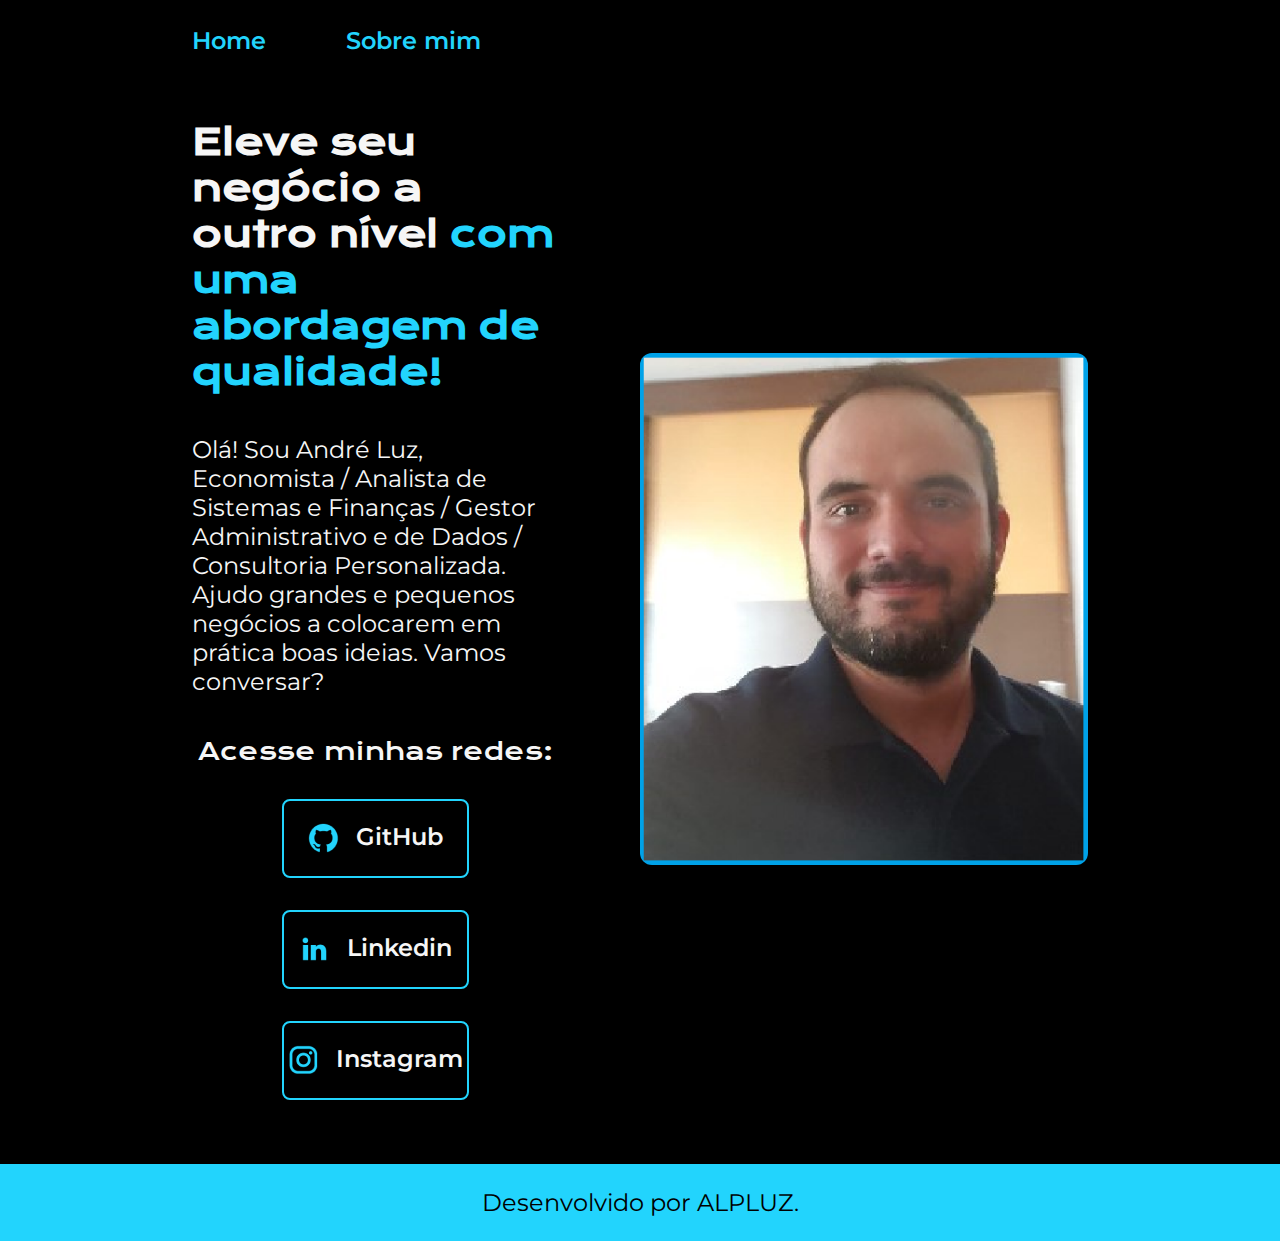
<file: index.html>
<!--alteramos de "en" para "pt-br" / linha 7-->
<!--codificação dos caracteres que iremos utilizar (caracteres especiais) / linha 9-->
<!--Configuração especifica para o Edge, para sempre utilizar a versao mais recente do navegador edge / linha 10-->
<!--viewport = pega a largura do dispositivo que esta acessando nossa pagina para adequar a pagina / linha 11-->
<!--Adicionamos a tag <link> para ligar o HTML ao CSS que criamos / linha 13-->
<!DOCTYPE html>
<html lang="pt-br">
<head>
    <meta charset="UTF-8">
    <meta http-equiv="X-UA-Compatible" content="IE=edge">
    <meta name="viewport" content="width=device-width, initial-scale=1.0">
    <title>Portfolio</title>
    <link rel="stylesheet" href="./styles/style.css">
</head>
<body>
    <header class="cabecalho">
        <nav class="cabecalho__menu">
            <a class="cabecalho__menu__links" href="index.html">Home</a>
            <a class="cabecalho__menu__links" href="about.html">Sobre mim</a>
        </nav>
    </header>
    <main class="apresentacao">
        <section class="apresentacao__conteudo"> <!--adicionamos essa tag para criarmos uma secao nova, quando vamos escrever o nome de uma seção filho, usamos o nome do pai__nome do filho (curso 2 / aula 3)-->
            <h1 class="apresentacao__conteudo__titulo">Eleve seu negócio a outro nível <strong class="titulo-destaque">com uma abordagem de qualidade!</strong></h1>
            <p class="apresentacao__conteudo__texto">Olá! Sou André Luz, Economista / Analista de Sistemas e Finanças / Gestor Administrativo e de Dados / Consultoria Personalizada. Ajudo grandes e pequenos negócios a colocarem em prática boas ideias. Vamos conversar?</p>
            <div class="apresentacao__links">
                <h2 class="apresentacao__links__subtitulo">Acesse minhas redes:</h2>
                <!--Adicionamos target="_blank" rel="noopener noreferrer" para que o link seja aberto numa nova pagina sem problema de "tabnabbing" exploit-->
                <a class="apresentacao__links__botao" href="https://github.com/alpluz" target="_blank" rel="noopener noreferrer"><img src="./img/github.png"> GitHub</a>
                <a class="apresentacao__links__botao" href="https://www.linkedin.com/in/alpluz" target="_blank" rel="noopener noreferrer"><img src="./img/linkedin.png">Linkedin</a>
                <a class="apresentacao__links__botao" href="https://instagram.com/luzpartners" target="_blank" rel="noopener noreferrer"><img src="./img/instagram.png">Instagram</a>
            </div>
        </section>
        <img class="apresentacao__imagem" src="./img/Andremax.png" alt="Foto Andre Luz">
    </main>
    <footer class="rodape">
        <p>Desenvolvido por ALPLUZ.</p>
    </footer>
</body>
</html>
</file>
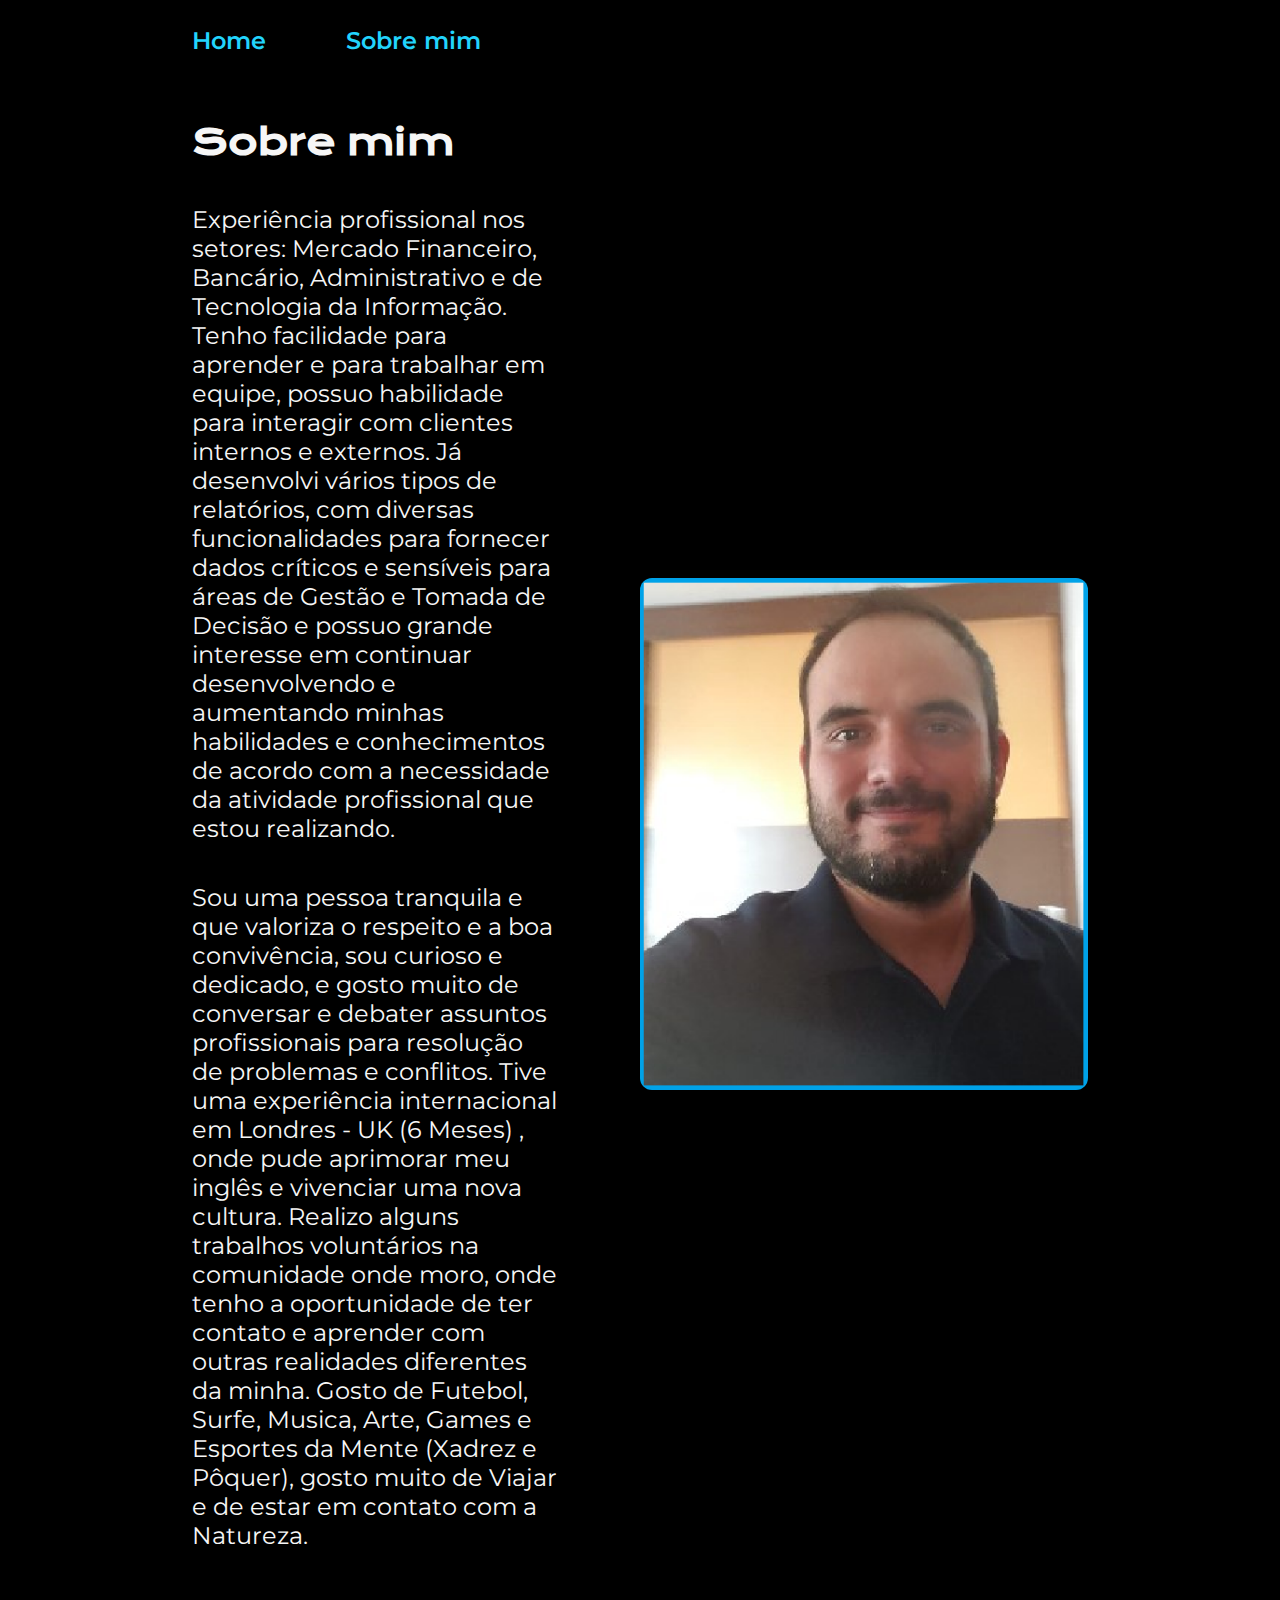
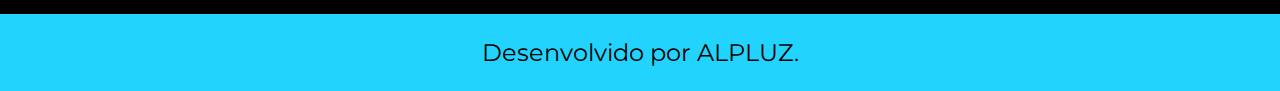
<file: about.html>
<!DOCTYPE html>
<html lang="pt-br">
<head>
    <meta charset="UTF-8">
    <meta name="viewport" content="width=device-width, initial-scale=1.0">
    <title>Sobre mim</title>
    <link rel="stylesheet" href="./styles/style.css">
</head>
<body>
    <header class="cabecalho">
        <nav class="cabecalho__menu">
            <a class="cabecalho__menu__links" href="index.html">Home</a>
            <a class="cabecalho__menu__links" href="about.html">Sobre mim</a>
        </nav>
    </header>
    <main class="apresentacao">
        <section class="apresentacao__conteudo">
            <h1 class="apresentacao__conteudo__titulo">Sobre mim</h1>
            <p class="apresentacao__conteudo__texto">Experiência profissional nos setores: Mercado Financeiro, Bancário, Administrativo e de Tecnologia da Informação. Tenho facilidade para aprender e para trabalhar em equipe, possuo habilidade para interagir com clientes internos e externos. Já desenvolvi vários tipos de relatórios, com diversas funcionalidades para fornecer dados críticos e sensíveis para áreas de Gestão e Tomada de Decisão e possuo grande interesse em continuar desenvolvendo e aumentando minhas habilidades e conhecimentos de acordo com a necessidade da atividade profissional que estou realizando.
            </p>
            <p class="apresentacao__conteudo__texto">Sou uma pessoa tranquila e que valoriza o respeito e a boa convivência, sou curioso e dedicado, e gosto muito de conversar e debater assuntos profissionais para resolução de problemas e conflitos. Tive uma experiência internacional em Londres - UK (6 Meses) , onde pude aprimorar meu inglês e vivenciar uma nova cultura. Realizo alguns trabalhos voluntários na comunidade onde moro, onde tenho a oportunidade de ter contato e aprender com outras realidades diferentes da minha. Gosto de Futebol, Surfe, Musica, Arte, Games e Esportes da Mente (Xadrez e Pôquer), gosto muito de Viajar e de estar em contato com a Natureza.</p>
        </section>
        <img class="apresentacao__imagem" src="./img/Andremax.png" alt="Foto Andre Luz">
    </main>
    <footer class="rodape">
        <p>Desenvolvido por ALPLUZ.</p>
    </footer>
</body>
</html>
</file>
<file: styles/style.css>
/*background - color = cor do fundo / color = cor da fonte*/
/*usamos a tag strong para alterar a cor do texto apenas deste trecho do titulo*/
/*estamos zerando margem e padding na linha 4. (curso 2 / Aula 1)*/

/*linha 5 estamos importando as fontes "Krona One" para o titulo e "Montserrat" para o paragrafo(curso 2 / aula 3)*/ 
@import url('https://fonts.googleapis.com/css2?family=Krona+One&family=Montserrat:ital,wght@0,100..900;1,100..900&display=swap');

/*aqui estamos declarando variaveis de cor para nosso projeto (curso 3 / Aula 5)*/
:root {
    --cor-primaria: #000000;
    --cor-scundaria: #F6F6F6;
    --cor-terciaria: #22D4FD;
    --cor-hover: #272727;

    --fonte-primaria: 'Krona One', sans-serif;
    --fonte-secundaria: 'Montserrat', sans-serif;
}

* {
    margin: 0;
    padding: 0;
}

body {
    /* height: 100vh; retiramos este parametro para que o body pegue a pagina inteira, inclusive o footer (curso 3 / aula 3)*/
    box-sizing: border-box; /*adicionamos este elemento para controlar tamanho elemento filho e pai (curso 2 / aula 2)*/
    background-color: var(--cor-primaria);
    color: var(--cor-scundaria);
}

/*definindo os parametros para a classe cabecalho (curso 3 / aula 4) */
.cabecalho {
    padding: 2% 0% 0% 15%;

}

/*definindo os parametros para a classe cabecalho__menu (curso 3 / Aula 4)*/
.cabecalho__menu {
    display: flex;
    gap: 80px;
}

/*definindo os parametros para a classe cabecalho__menu__links (curso 3 / aula 4)*/
.cabecalho__menu__links {
    font-family: var(--fonte-secundaria);
    font-size: 1.5rem;
    font-weight: 600;
    color: var(--cor-terciaria);
    text-decoration: none;
}

/*utilizando a ferramenta flexbox, container/classe main = apresentacao/ adicionamos um gap para separar os filhos (section e img) (curso 4 / aula 3)*/
.apresentacao {
    /* margin: 10% 20%; alteramos este parametro por padding (curso 3 / Aula 3) */
    padding: 5% 15%;
    display: flex;
    align-items: center;
    justify-content: space-between;
    gap: 82px;
}

/*definindo os parametros da secao filho / alteramos o width de 615px para 50% (curso 4 / Aula 2)*/
.apresentacao__conteudo {
    width: 50%;
    display: flex;
    flex-direction: column;
    gap: 40px;
}

/*definindo os parametros da secao titulo*/
.apresentacao__conteudo__titulo {
    font-size: 2.25rem;
    font-family: var(--fonte-primaria);
}

/*substituimos a tag strong abaixo pelo seletor de classe dele, e para chamar esse seletor iniciamos com ponto "."
.strong {
    color: #22D4FD;
}*/
.titulo-destaque {
    color: var(--cor-terciaria);
}

/*definindo os parametros da secao paragrafo*/
.apresentacao__conteudo__texto {
    font-size: 1.5rem;
    font-family: var(--fonte-secundaria);
}

/*definindo os parametros para os links / adicionamos flexbox e justify-content (Curso 3 aula 2)*/
.apresentacao__links {
    display: flex;
    flex-direction: column;
    justify-content: space-between;
    align-items: center;
    gap: 32px;
}

/*definindo os parametros para o subtitulo dos links*/
.apresentacao__links__subtitulo {
    font-family: var(--fonte-primaria);
    font-weight: 400;
    font-size: 1.5rem;
}

/*definindo os parametros para os botoes (ancoras) / alteramos o width de 378px para 50% (Curso 4 / Aula 2)*/
.apresentacao__links__botao {
    /*background-color: #22D4FD; (retiramos esta parte do codigo (curso 3 Aula 1) para ajustar o background color dos botoes*/
    display: flex;
    justify-content: center;
    gap: 16px;
    border: 2px solid var(--cor-terciaria);
    width: 50%;
    text-align: center;
    border-radius: 8px;
    font-size: 1.5rem;
    padding: 21.5px 0px;
    text-decoration: none;
    color: var(--cor-scundaria);
    font-family: var(--fonte-secundaria);
    font-weight: 600;
}

/*adicionando um efeito de Hover aos botoes (Curso 3 / Aula 2)*/
.apresentacao__links__botao:hover {
    background-color: var(--cor-hover);
    padding: 3.5%;
}

/*classe criada por mim para adicionar borda redonda na imagem / alterei o nome da classe (curso 4 / aula 2)*/
.apresentacao__imagem {
    width: 50%;
    border-radius: 12px;
}

/*definindo os parametros para o Footer*/
.rodape {
    background-color: var(--cor-terciaria);
    color: var(--cor-primaria);
    padding: 24px;   
    text-align: center; 
    font-family: var(--fonte-secundaria);
    font-size: 1.5rem;
    font-weight: 400;
}

/*definindo (condicoes) e {parametros} para o elemento @media (curso 4 / Aula 3) Usando o figma mobile*/
/*adicionamos o column-rever para inverter a ordem de apresentacao para img depois section.*/
@media (max-width:1200px) {
    .cabecalho {
        padding: 10%;
        ;
    }
    .cabecalho__menu {
        justify-content: center;
    }
    .apresentacao {
        flex-direction: column-reverse;
        padding: 5%;
    }
    .apresentacao__conteudo {
        width: auto;
    }
}
</file>
